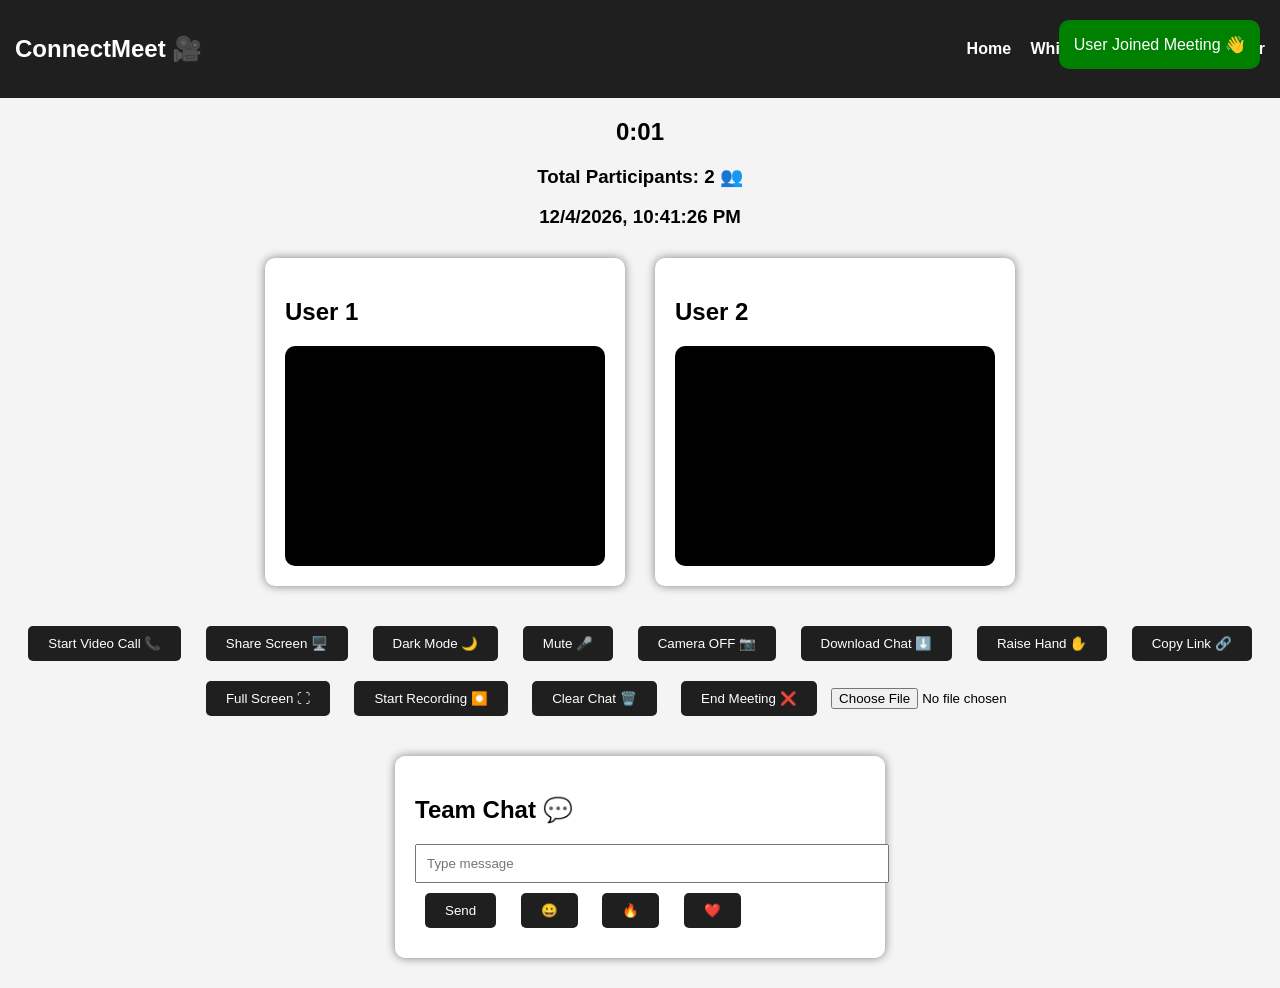
<file: index.html>
<!DOCTYPE html>
<html>
<head>
  <title>ConnectMeet</title>
  <link rel="stylesheet" href="style.css">
</head>

<body>

<nav>

<h1>ConnectMeet 🎥</h1>

<div>
<a href="index.html">Home</a>
<a href="whiteboard.html">Whiteboard</a>
<a href="login.html">Login</a>
<a href="register.html">Register</a>
</div>

</nav>

<center>

<h2 id="timer">00:00</h2>

<h3>Total Participants: 2 👥</h3>

<h3 id="dateTime"></h3>

</center>

<div class="video-section">

<div class="video-card">

<h2>User 1</h2>

<div class="video-box"></div>

</div>

<div class="video-card">

<h2>User 2</h2>

<div class="video-box"></div>

</div>

</div>

<div class="controls">

<button onclick="startCall()">Start Video Call 📞</button>

<button onclick="shareScreen()">Share Screen 🖥️</button>

<button onclick="toggleMode()">Dark Mode 🌙</button>

<button onclick="muteAudio()">Mute 🎤</button>

<button onclick="toggleCamera()">Camera OFF 📷</button>

<button onclick="downloadChat()">Download Chat ⬇️</button>

<button onclick="raiseHand()">Raise Hand ✋</button>

<button onclick="copyMeetingLink()">Copy Link 🔗</button>

<button onclick="fullScreen()">Full Screen ⛶</button>

<button onclick="recordMeeting()">Start Recording ⏺️</button>

<button onclick="clearChat()">Clear Chat 🗑️</button>

<button onclick="endMeeting()">End Meeting ❌</button>

<input type="file" onchange="fileUploaded()">

</div>

<div class="chat-box">

<h2>Team Chat 💬</h2>

<p id="typing"></p>

<input type="text" id="message" placeholder="Type message">

<button onclick="sendMessage()">Send</button>

<button onclick="addEmoji('😀')">😀</button>

<button onclick="addEmoji('🔥')">🔥</button>

<button onclick="addEmoji('❤️')">❤️</button>

<div id="messages"></div>

</div>

<script src="script.js"></script>

</body>
</html>
</file>
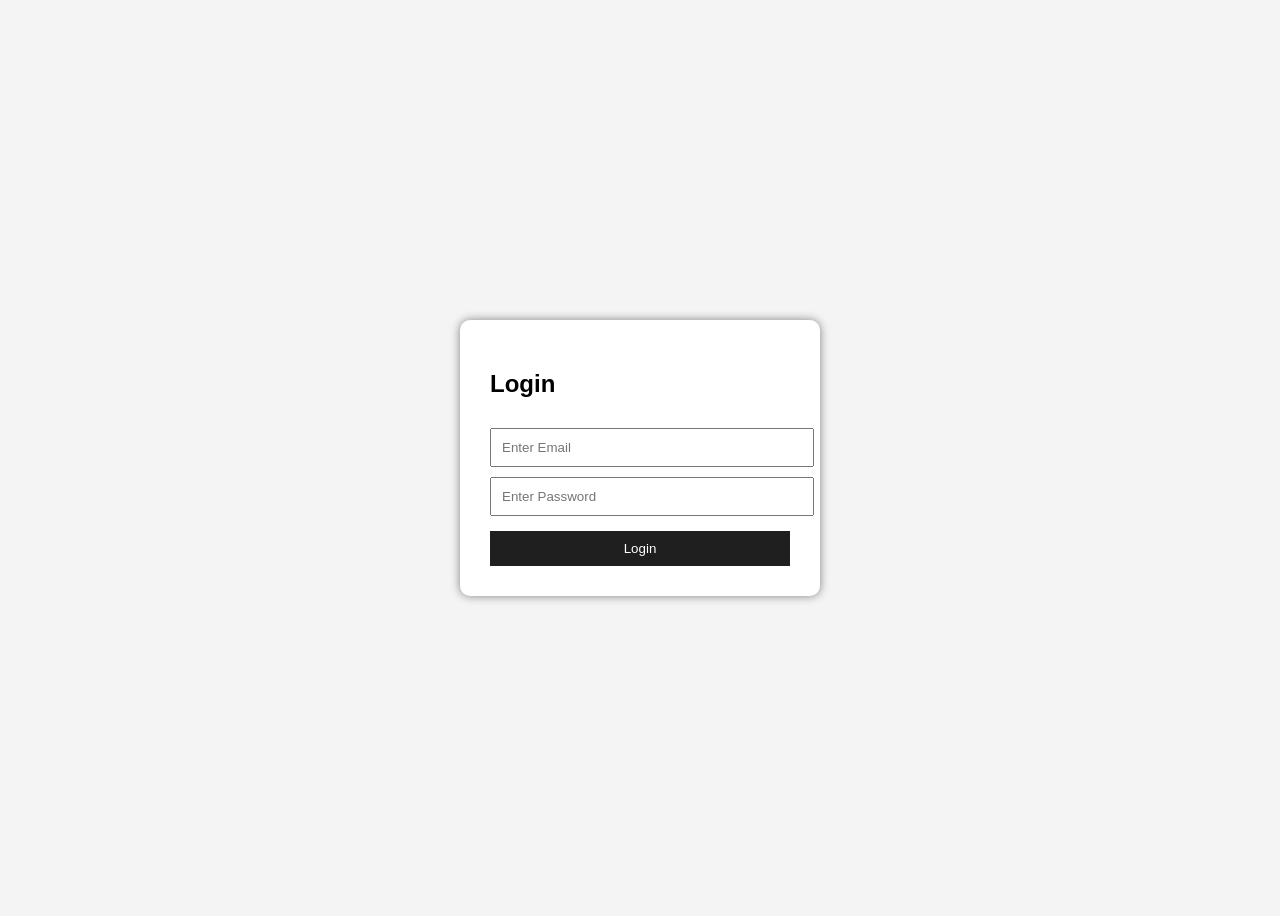
<file: login.html>
<!DOCTYPE html>
<html>
<head>

<title>Login</title>

<style>

body{
font-family:Arial;
display:flex;
justify-content:center;
align-items:center;
height:100vh;
background:#f4f4f4;
}

.box{
background:white;
padding:30px;
width:300px;
border-radius:10px;
box-shadow:0px 0px 10px gray;
}

input{
width:100%;
padding:10px;
margin-top:10px;
}

button{
width:100%;
padding:10px;
margin-top:15px;
background:#1f1f1f;
color:white;
border:none;
}

</style>

</head>

<body>

<div class="box">

<h2>Login</h2>

<input type="email" placeholder="Enter Email">

<input type="password" placeholder="Enter Password">

<button>Login</button>

</div>

</body>
</html>
</file>
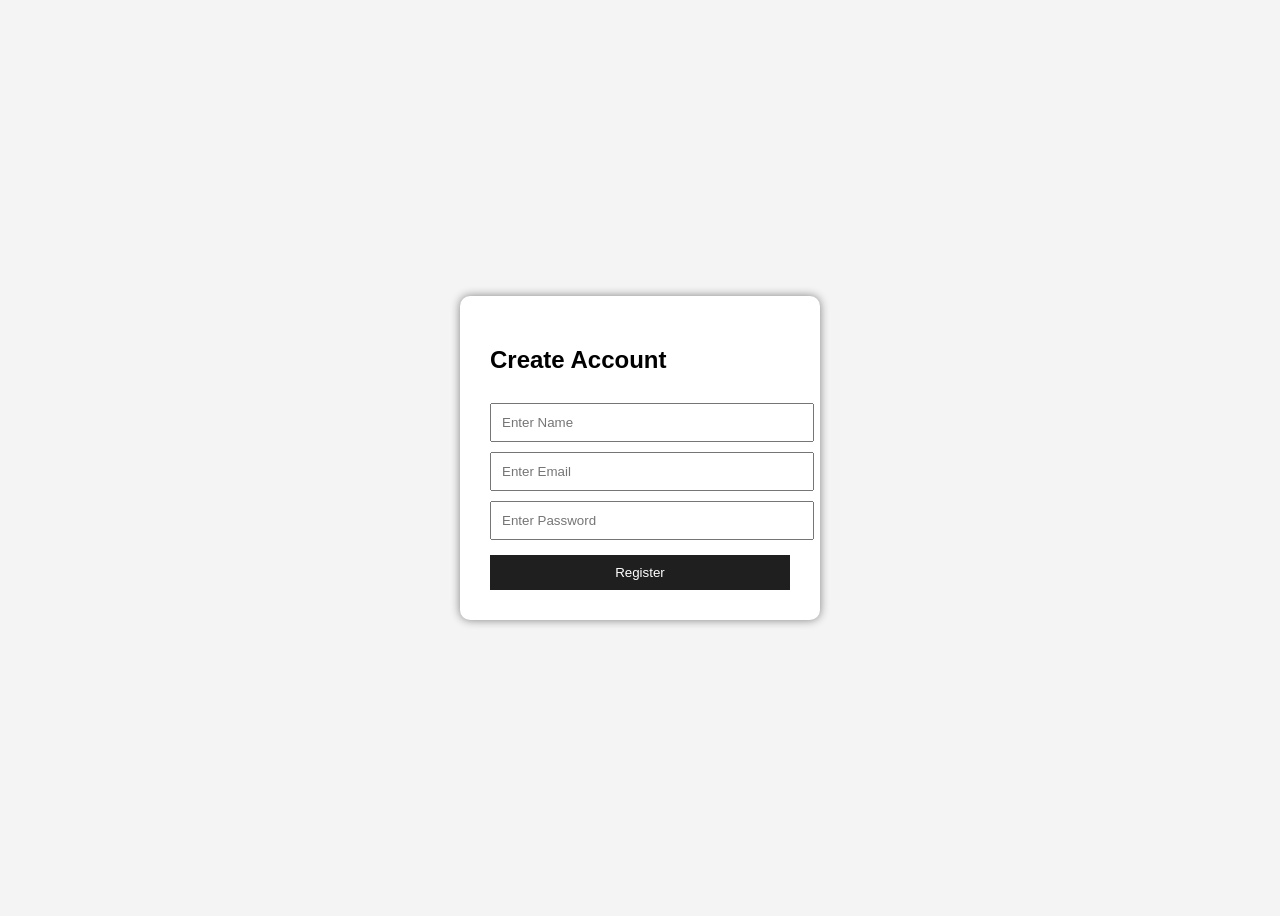
<file: register.html>
<!DOCTYPE html>
<html>
<head>

<title>Register</title>

<style>

body{
font-family:Arial;
display:flex;
justify-content:center;
align-items:center;
height:100vh;
background:#f4f4f4;
}

.box{
background:white;
padding:30px;
width:300px;
border-radius:10px;
box-shadow:0px 0px 10px gray;
}

input{
width:100%;
padding:10px;
margin-top:10px;
}

button{
width:100%;
padding:10px;
margin-top:15px;
background:#1f1f1f;
color:white;
border:none;
}

</style>

</head>

<body>

<div class="box">

<h2>Create Account</h2>

<input type="text" placeholder="Enter Name">

<input type="email" placeholder="Enter Email">

<input type="password" placeholder="Enter Password">

<button>Register</button>

</div>

</body>
</html>
</file>
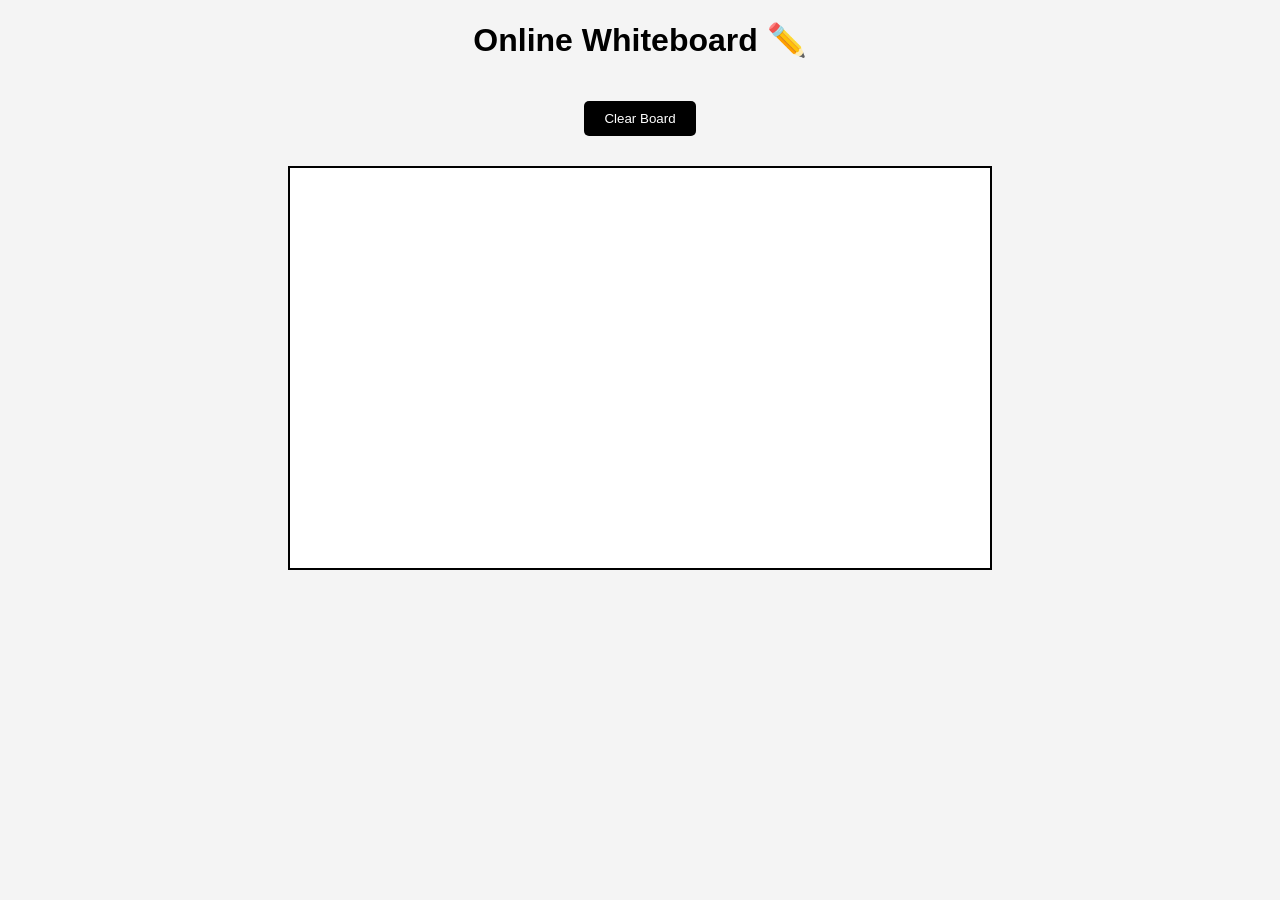
<file: whiteboard.html>
<!DOCTYPE html>
<html>
<head>

<title>Whiteboard</title>

<style>

body{
text-align:center;
font-family:Arial;
background:#f4f4f4;
}

canvas{
border:2px solid black;
background:white;
margin-top:30px;
}

button{
padding:10px 20px;
margin-top:20px;
background:black;
color:white;
border:none;
border-radius:5px;
cursor:pointer;
}

</style>

</head>

<body>

<h1>Online Whiteboard ✏️</h1>

<button onclick="clearBoard()">Clear Board</button>

<br>

<canvas id="board" width="700" height="400"></canvas>

<script>

let canvas = document.getElementById("board");

let ctx = canvas.getContext("2d");

let drawing = false;

canvas.addEventListener("mousedown", () => drawing = true);

canvas.addEventListener("mouseup", () => drawing = false);

canvas.addEventListener("mousemove", draw);

function draw(e){

if(!drawing) return;

ctx.lineWidth = 3;

ctx.lineCap = "round";

ctx.lineTo(e.offsetX, e.offsetY);

ctx.stroke();

ctx.beginPath();

ctx.moveTo(e.offsetX, e.offsetY);

}

function clearBoard(){

ctx.clearRect(0,0,canvas.width,canvas.height);

}

</script>

</body>
</html>
</file>
<file: style.css>
body{
  font-family:Arial;
  background:#f4f4f4;
  margin:0;
}

nav{
  background:#1f1f1f;
  color:white;
  padding:15px;
  display:flex;
  justify-content:space-between;
  align-items:center;
}

nav a{
  color:white;
  text-decoration:none;
  margin-left:15px;
  font-weight:bold;
}

.video-section{
  display:flex;
  justify-content:center;
  gap:30px;
  margin-top:30px;
}

.video-card{
  background:white;
  padding:20px;
  border-radius:10px;
  box-shadow:0px 0px 10px gray;
}

.video-box{
  width:320px;
  height:220px;
  background:black;
  border-radius:10px;
  overflow:hidden;
}

.controls{
  text-align:center;
  margin-top:30px;
}

button{
  padding:10px 20px;
  margin:10px;
  background:#1f1f1f;
  color:white;
  border:none;
  border-radius:5px;
  cursor:pointer;
}

button:hover{
  background:#444;
}

.chat-box{
  background:white;
  width:450px;
  margin:30px auto;
  padding:20px;
  border-radius:10px;
  box-shadow:0px 0px 10px gray;
}

#message{
  width:100%;
  padding:10px;
}

.message{
  background:#f0f0f0;
  padding:10px;
  margin-top:10px;
  border-radius:5px;
}

.dark{
  background:#121212;
  color:white;
}

.dark .chat-box,
.dark .video-card{
  background:#1f1f1f;
  color:white;
}
</file>
